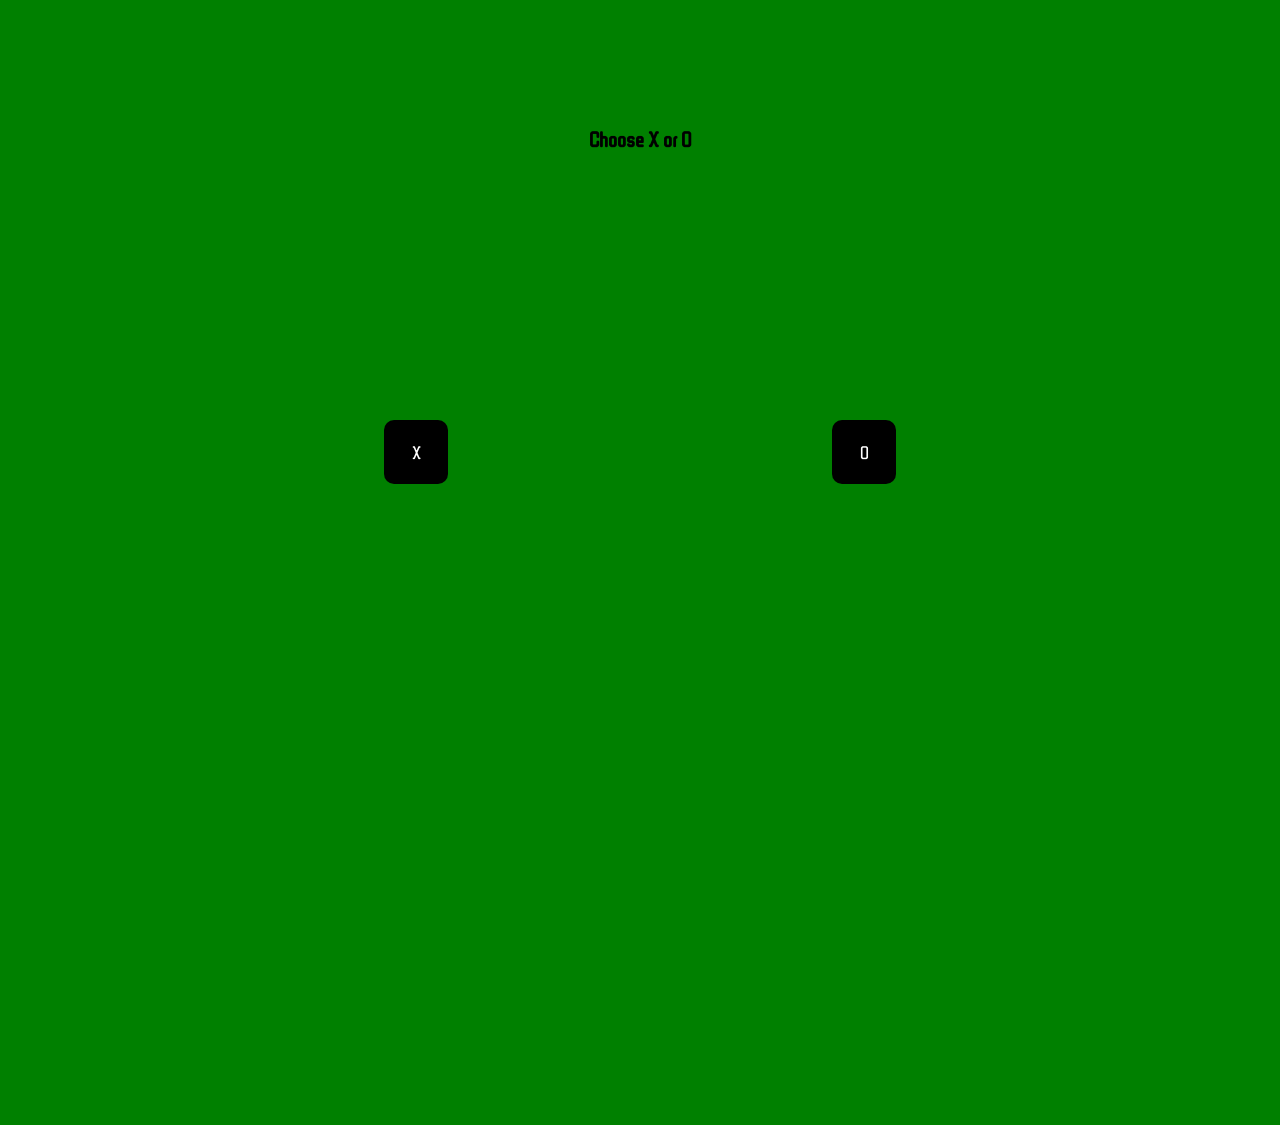
<file: index.html>
<!DOCTYPE html>
<html lang="es">
<head>
    <meta charset="UTF-8">
    <meta http-equiv="X-UA-Compatible" content="IE=edge">
    <meta name="viewport" content="width=device-width, initial-scale=1.0">
    <link  rel="icon"   href="logo.jpg" type="image/jpg" />
    <title>Ta te tí</title>
    <link rel="stylesheet" href="estilo.css">
</head>
<body>
   <div id="contenedorBotones">  
        <h3 class="h3Seleccion">Choose X or O</h3>
        <div class="botones">
        <div class="boton botonX"><span class="xo">X</span></div>
        <div class="boton botonO"><span class="xo">O</span></div>
        </div>
    </div>
    <div id="inicio" class="inicio">
        <h1>TIC-TAC-TOE</h1>   
    </div>
    <div class="contTablero">
        <div class="tablero">
            <div class="celda c00">
            </div>
            <div class="celda c01">
            </div>
            <div class="celda c02">
            </div>
            <div class="celda c03">
            </div>
            <div class="celda c04">
            </div>
            <div class="celda c05">
            </div>
            <div class="celda c06">
            </div>
            <div class="celda c07">
            </div>
            <div class="celda c08">
            </div>
        </div>
    </div>
    <div class="contenedorBoton">
        <button class="botonActualizar">Refresh</button>
    </div>
    
    <div class="mensaje" id="winningMessage">
        <div class="contenedorMensaje">
            <span>You win!</span>
            <div class="contenedorBoton">
                <button class="botonActualizar botonActualizar2">Refresh</button>
            </div>
        </div>
    </div>
    <div class="mensaje" id="losingMessage">
        <div class="contenedorMensaje">
            <span>You lose!</span>
            <div class="contenedorBoton">
                <button class="botonActualizar botonActualizar2">Refresh</button>
            </div>
        </div>
    </div>
    <div class="mensaje" id="tieMessage">
        <div class="contenedorMensaje">
            <span>Tie!</span>
            <div class="contenedorBoton">
                <button class="botonActualizar botonActualizar2">Refresh</button>
            </div>
        </div>
    </div>
    <script src="jquery-3.6.0.min.js"></script>
    <script src="script.js"></script>
</body>
</html>
</file>
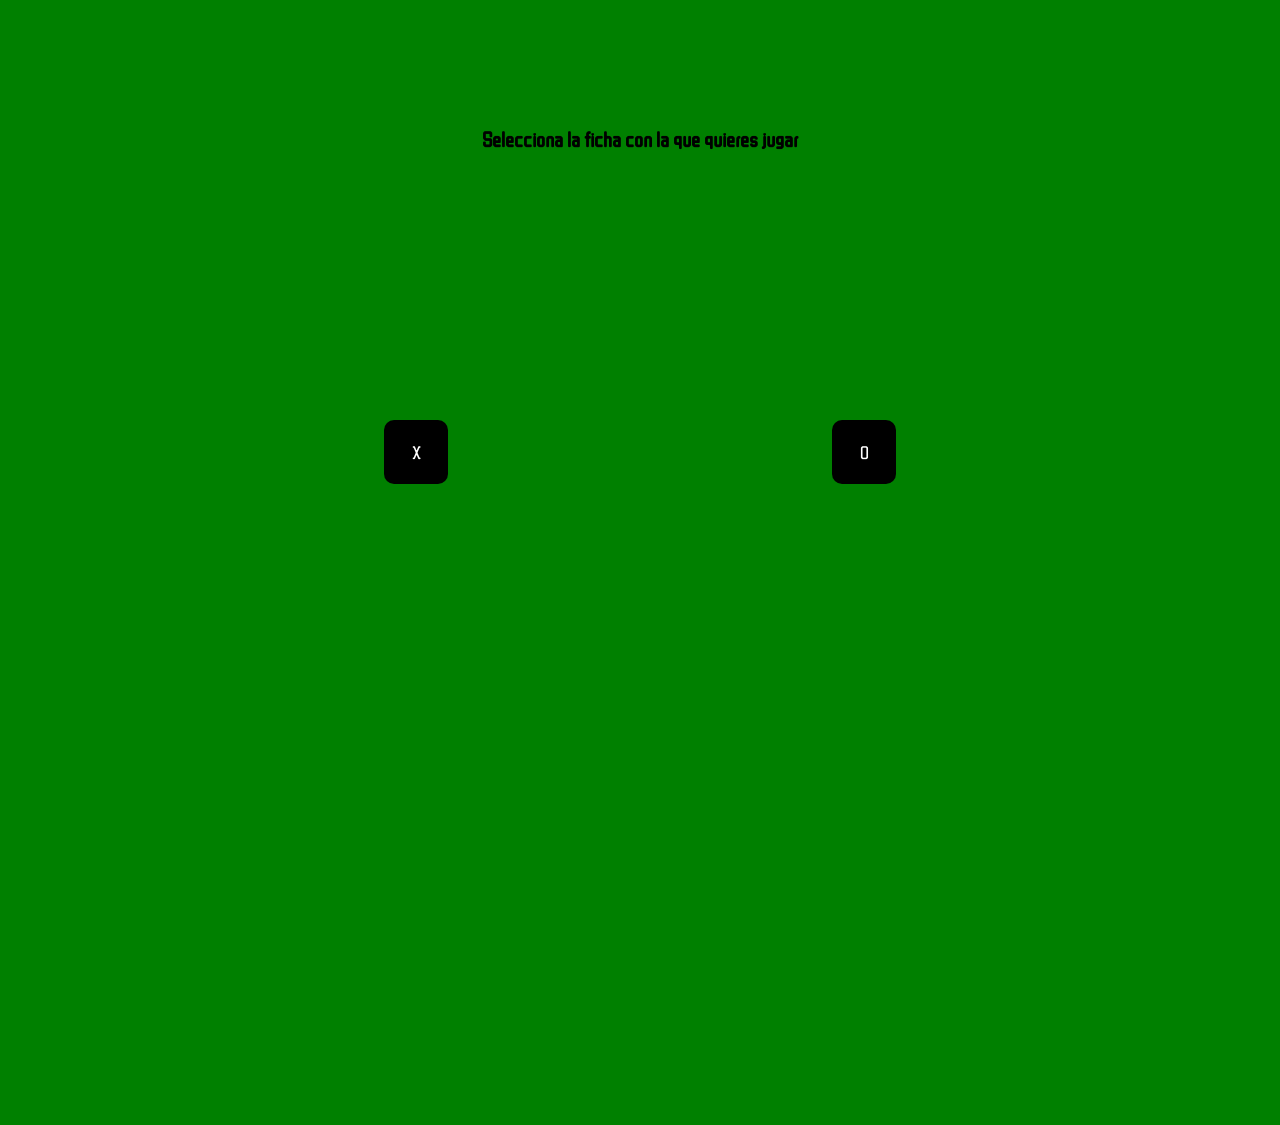
<file: entrega_2/index.html>
<!DOCTYPE html>
<html lang="es">
<head>
    <meta charset="UTF-8">
    <meta http-equiv="X-UA-Compatible" content="IE=edge">
    <meta name="viewport" content="width=device-width, initial-scale=1.0">
    <link  rel="icon"   href="logo.jpg" type="image/jpg" />
    <title>Ta te tí</title>
    <link rel="stylesheet" href="estilo.css">
</head>
<body>
    <div id="contenedorBotones">  
        <h3 class="h3Seleccion">Selecciona la ficha con la que quieres jugar</h3>
        <div class="botones">
        <div class="boton botonX"><span class="xo">X</span></div>
        <div class="boton botonO"><span class="xo">O</span></div>
        </div>
    </div>
    <div id="inicio" class="inicio">
        <h1>TA-TE-TI</h1>   
    </div>
    <div class="contTablero">
        <div class="tablero">
            <div class="celda c00">
            </div>
            <div class="celda c01">
            </div>
            <div class="celda c02">
            </div>
            <div class="celda c03">
            </div>
            <div class="celda c04">
            </div>
            <div class="celda c05">
            </div>
            <div class="celda c06">
            </div>
            <div class="celda c07">
            </div>
            <div class="celda c08">
            </div>
        </div>
    </div>
    <div class="contenedorBoton">
        <button class="botonActualizar">Actualizar</button>
    </div>
    <script src="jquery-3.6.0.min.js"></script>
    <script src="script.js"></script>
</body>
</html>
</file>
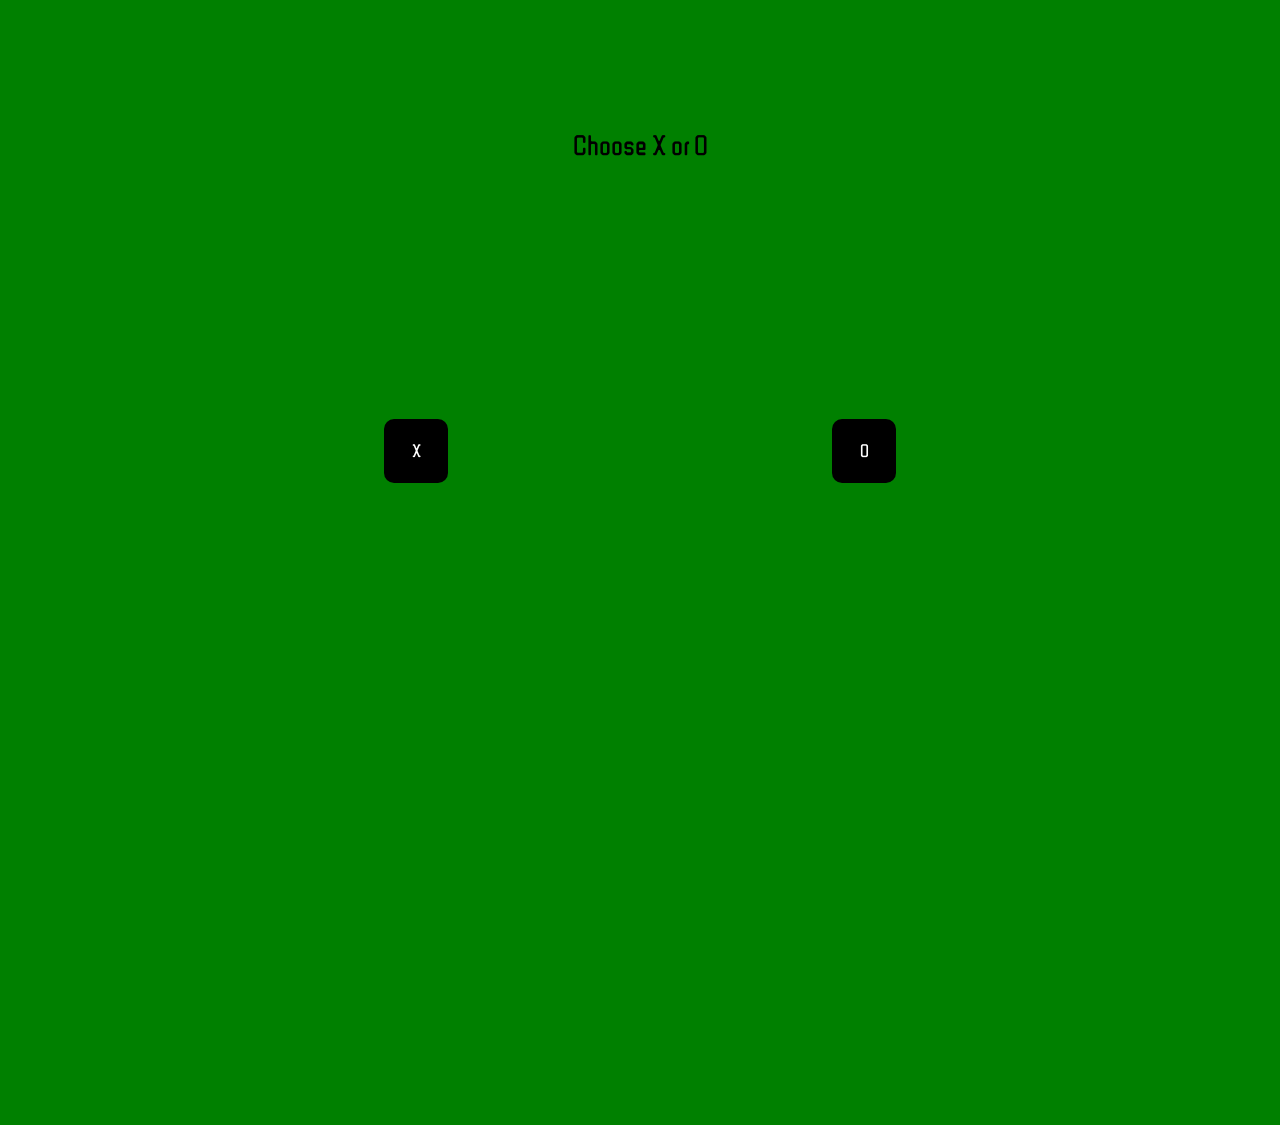
<file: prueba_mobile/index.html>
<!DOCTYPE html>
<html lang="es">
<head>
    <meta charset="UTF-8">
    <meta http-equiv="X-UA-Compatible" content="IE=edge">
    <meta name="viewport" content="width=device-width, initial-scale=1.0">
    <link  rel="icon"   href="logo.jpg" type="image/jpg" />
    <title>Ta te tí</title>
    <link href="https://cdn.jsdelivr.net/npm/bootstrap@5.0.2/dist/css/bootstrap.min.css" rel="stylesheet" integrity="sha384-EVSTQN3/azprG1Anm3QDgpJLIm9Nao0Yz1ztcQTwFspd3yD65VohhpuuCOmLASjC" crossorigin="anonymous">
    <link rel="stylesheet" href="estilo.css">
   
</head>
<body>
   <div id="contenedorBotones">  
        <h3 class="h3Seleccion">Choose X or O</h3>
        <div class="botones">
        <div class="boton botonX"><span class="xo">X</span></div>
        <div class="boton botonO"><span class="xo">O</span></div>
        </div>
    </div>
    <div id="inicio" class="inicio">
        <h1>TIC-TAC-TOE</h1>   
    </div>
    <div class="contTablero ">
        <div class="tablero container-fluid">
            <div class="row">
            <div class="celda c00 col-4">
            </div>
            <div class="celda c01 col-4">
            </div>
            <div class="celda c02 col-4">
            </div></div>
            <div class="row">
            <div class="celda c03 col-4">
            </div>
            <div class="celda c04 col-4">
            </div>
            <div class="celda c05 col-4">
            </div></div>
            <div class="row">
            <div class="celda c06 col-4">
            </div>
            <div class="celda c07 col-4">
            </div>
            <div class="celda c08 col-4">
            </div>
        </div>
        </div>
    </div>
    <div class="contenedorBoton">
        <button class="botonActualizar">Refresh</button>
    </div>
    
    <div class="mensaje" id="winningMessage">
        <div class="contenedorMensaje">
            <span>You win!</span>
            <div class="contenedorBoton">
                <button class="botonActualizar botonActualizar2">Refresh</button>
            </div>
        </div>
    </div>
    <div class="mensaje" id="losingMessage">
        <div class="contenedorMensaje">
            <span>You lose!</span>
            <div class="contenedorBoton">
                <button class="botonActualizar botonActualizar2">Refresh</button>
            </div>
        </div>
    </div>
    <div class="mensaje" id="tieMessage">
        <div class="contenedorMensaje">
            <span>Tie!</span>
            <div class="contenedorBoton">
                <button class="botonActualizar botonActualizar2">Refresh</button>
            </div>
        </div>
    </div>
    <script src="jquery-3.6.0.min.js"></script>
    <script src="script.js"></script>
</body>
</html>
</file>
<file: estilo.css>
@import url('https://fonts.googleapis.com/css2?family=ZCOOL+QingKe+HuangYou&display=swap');


body {
    padding: 0;
    margin: 0;
    font-family: ZCOOL QingKe HuangYou, cursive;
    font-size: 18px;
    box-sizing: border-box;
    width: 80%;
    margin: auto;
    color:white;
    background-color: #000000;
}


.inicio {
    display: flex;
    flex-direction: column;
    justify-content: center;
    align-items: center;
}

h1 {
    margin-top: 3rem;
    font-size: 4em;
}

#contenedorBotones {
    display: block;
    position: absolute;
    width: 100%;
    height: 125%;
    left: 0;
    background: green;
}
#contenedorBotones .h3Seleccion {
    text-align: center;
    color: black;
    margin-top: 8rem;

}
#contenedorBotones .botones {
    display: flex;
    justify-content: space-evenly;
    align-items: center;
    height: 50%;

    
}

.boton {
    background-color: black;
    width: 4rem;
    height: 4rem;
    display: flex;
    justify-content: center;
    align-items: center;
    border-radius: 10px;
    transition: .3s;
}

.boton:hover {
    background: darkgrey;
    cursor: pointer;
}

.tablero {
    display: grid;
    grid-template-columns: 10rem 10rem 10rem;
    grid-template-rows: 10rem 10rem 10rem;
    margin: auto;
    justify-items: center;
    align-items: center;
   
    

}

.celda {
    width: -webkit-fill-available;
    height: 10rem;
    border: 1px solid white;
    display: flex;
    align-items: center;
    justify-content: center;
}

.celda .o {
    font-family:'Gill Sans', 'Gill Sans MT', Calibri, 'Trebuchet MS', sans-serif;
    font-size: 5rem;
}

.celda .x {
    font-family:'Gill Sans', 'Gill Sans MT', Calibri, 'Trebuchet MS', sans-serif;
    font-size: 5rem;
    color: green;
}

.celda:hover {
    background: darkslategrey;
    cursor: pointer;
}

.contenedorBoton {
    display: flex;
    justify-content: center;
    margin-top: 2rem;
    margin-bottom: 2rem;
}

.botonActualizar {
    background: green;
    color: white;
    border: none;
    padding: .8rem;
    font-size: 1em;
    border-radius: 5px;
    transition: .3s;
}

.botonActualizar:hover {
    background: darkgreen;
    cursor:pointer;
}

.contTablero {
    display: flex;
    justify-content: center;
}


.mensaje {
    display: block;
    position: absolute;
    width: 100%;
    height: 125%;
    left: 0;
    background: rgb(22, 193, 22, .5);
    top: 0;

}

.contenedorMensaje {
    display: flex-column;
    justify-content: center;
    align-items: center;
    text-align:center;
    margin-top: 20%;
}

.contenedorMensaje span {
    font-size: 6rem;
    color: black;
}

.botonActualizar2 {
    background: black;
    color: green;
    border: 1px solid green;
    padding: .8rem;
    font-size: 1em;
    border-radius: 5px;
    transition: .3s;
    margin-top: 2rem;
    
}

.botonActualizar2:hover {
    background: darkgreen;
    cursor:pointer;
    color: black;
    
}

@media (max-width: 481px) {
    body {
        width: 100%;
    }
   .contenedorBotones {
       width: 100vw;
   }
   .celda {
       height: -webkit-fill-available;
       width:  -webkit-fill-available;
   }
   .tablero {
    grid-template-columns: 7.3rem 7.3rem 7.3rem;
    grid-template-rows: 7.3rem 7.3rem 7.3rem;
    justify-items: center;

   
    

}
  }
</file>
<file: entrega_2/estilo.css>
@import url('https://fonts.googleapis.com/css2?family=ZCOOL+QingKe+HuangYou&display=swap');


body {
    padding: 0;
    margin: 0;
    font-family: ZCOOL QingKe HuangYou, cursive;
    font-size: 18px;
    box-sizing: border-box;
    width: 80%;
    margin: auto;
    color:white;
    background-color: #000000;
}


.inicio {
    display: flex;
    flex-direction: column;
    justify-content: center;
    align-items: center;
}

h1 {
    margin-top: 3rem;
    font-size: 4em;
}

#contenedorBotones {
    display: block;
    position: absolute;
    width: 100%;
    height: 125%;
    left: 0;
    background: green;
}
#contenedorBotones .h3Seleccion {
    text-align: center;
    color: black;
    margin-top: 8rem;

}
#contenedorBotones .botones {
    display: flex;
    justify-content: space-evenly;
    align-items: center;
    height: 50%;

    
}

.boton {
    background-color: black;
    width: 4rem;
    height: 4rem;
    display: flex;
    justify-content: center;
    align-items: center;
    border-radius: 10px;
    transition: .3s;
}

.boton:hover {
    background: darkgrey;
    cursor: pointer;
}

.tablero {
    display: grid;
    grid-template-columns: 10rem 10rem 10rem;
    grid-template-rows: 10rem 10rem 10rem;
    margin: auto;
    justify-items: center;
    align-items: center;
   
    

}

.celda {
    width: -webkit-fill-available;
    height: 10rem;
    border: 1px solid white;
    display: flex;
    align-items: center;
    justify-content: center;
}

.celda .o {
    font-family:'Gill Sans', 'Gill Sans MT', Calibri, 'Trebuchet MS', sans-serif;
    font-size: 5rem;
}

.celda .x {
    font-family:'Gill Sans', 'Gill Sans MT', Calibri, 'Trebuchet MS', sans-serif;
    font-size: 5rem;
    color: green;
}

.celda:hover {
    background: darkslategrey;
    cursor: pointer;
}

.contenedorBoton {
    display: flex;
    justify-content: center;
    margin-top: 2rem;
    margin-bottom: 2rem;
}

.botonActualizar {
    background: green;
    color: white;
    border: none;
    padding: .8rem;
    font-size: 1em;
    border-radius: 5px;
    transition: .3s;
}

.botonActualizar:hover {
    background: darkgreen;
    cursor:pointer;
}

.contTablero {
    display: flex;
    justify-content: center;
}
</file>
<file: prueba_mobile/estilo.css>
@import url('https://fonts.googleapis.com/css2?family=ZCOOL+QingKe+HuangYou&display=swap');

html {
    height: 100%;
}

body {
    padding: 0;
    margin: 0;
    font-family: ZCOOL QingKe HuangYou, cursive;
    font-size: 18px;
    box-sizing: border-box;
    width: 80%;
    margin: auto;
    color:white;
    background-color: #000000;
    height:100%;
}


.inicio {
    display: flex;
    flex-direction: column;
    justify-content: center;
    align-items: center;
}

h1 {
    margin-top: 3rem;
    font-size: 4em;
}

#contenedorBotones {
    display: block;
    position: absolute;
    width: 100%;
    height: 125%;
    left: 0;
    background: green;
}
#contenedorBotones .h3Seleccion {
    text-align: center;
    color: black;
    margin-top: 8rem;

}
#contenedorBotones .botones {
    display: flex;
    justify-content: space-evenly;
    align-items: center;
    height: 50%;

    
}

.boton {
    background-color: black;
    width: 4rem;
    height: 4rem;
    display: flex;
    justify-content: center;
    align-items: center;
    border-radius: 10px;
    transition: .3s;
}

.boton:hover {
    background: darkgrey;
    cursor: pointer;
}
.celda {
    border: 1px solid white;
    width: 12rem;
    display: flex;
    justify-content: center;
    align-items: center;

}

.contTablero {
    height: 62vh;
}

.row {
    height: 12rem;
    display: flex;
    justify-content: center;
}
.tablero {
    flex-wrap: nowrap;
}
.celda .o {
    font-family:'Gill Sans', 'Gill Sans MT', Calibri, 'Trebuchet MS', sans-serif;
    font-size: 5rem;
}

.celda .x {
    font-family:'Gill Sans', 'Gill Sans MT', Calibri, 'Trebuchet MS', sans-serif;
    font-size: 5rem;
    color: green;

}

.celda:hover {
    background: darkslategrey;
    cursor: pointer;
}

.contenedorBoton {
    display: flex;
    justify-content: center;
    margin-top: 2rem;
    margin-bottom: 2rem;
}

.botonActualizar {
    background: green;
    color: white;
    border: none;
    padding: 1rem;
    font-size: 1em;
    border-radius: 5px;
    transition: .3s;
}

.botonActualizar:hover {
    background: darkgreen;
    cursor:pointer;
}

.contTablero {
    display: flex;
    justify-content: center;
}


.mensaje {
    display: block;
    position: absolute;
    width: 100%;
    height: 125%;
    left: 0;
    background: rgb(22, 193, 22, .5);
    top: 0;

}

.contenedorMensaje {
    display: flex-column;
    justify-content: center;
    align-items: center;
    text-align:center;
    margin-top: 20%;
}

.contenedorMensaje span {
    font-size: 6rem;
    color: black;
}

.botonActualizar2 {
    background: black;
    color: green;
    border: 1px solid green;
    padding: 1rem;
    font-size: 1em;
    border-radius: 5px;
    transition: .3s;
    margin-top: 2rem;
    
}

.botonActualizar2:hover {
    background: darkgreen;
    cursor:pointer;
    color: black;
    
}

@media (max-width: 481px) {
    .contenedorBotones {
        height: 100vh;
    }
    .celda {
        width: 33%;
        height: 100%;
    }
    .row {
        height: 25%;
        margin: auto;

    }
    h1 {
        font-size: 1.7em;
    } 
    .botonActualizar {
        padding: .5rem;
    }
    .contenedorBoton {
        margin-top: 0;
    }
    .contTablero {
        margin-top: 2rem;
    }
    .tablero {
        height: 60vh;
        padding-top: 2.8rem;
    }
    .celda .o {
        font-size: 1.8em;
    }
    .celda .x {
        font-size: 1.8em;
    }

}
</file>
